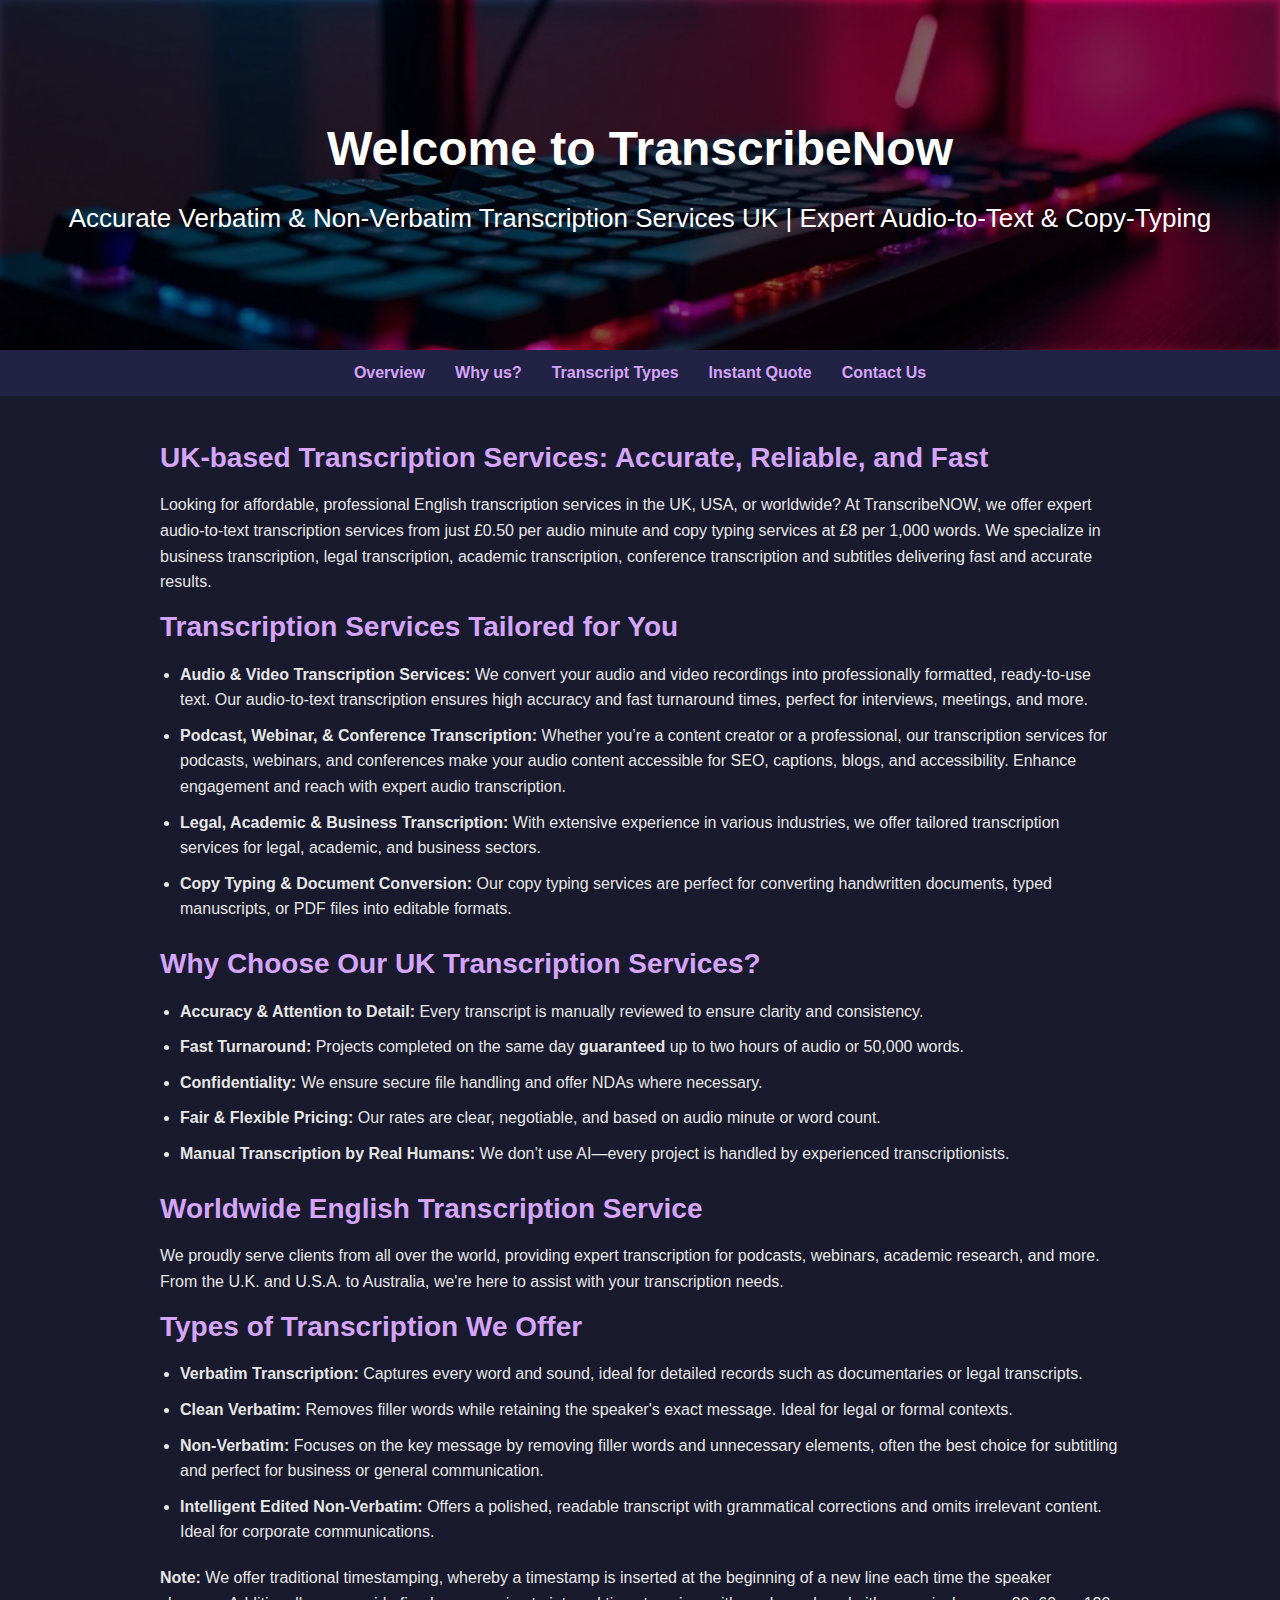
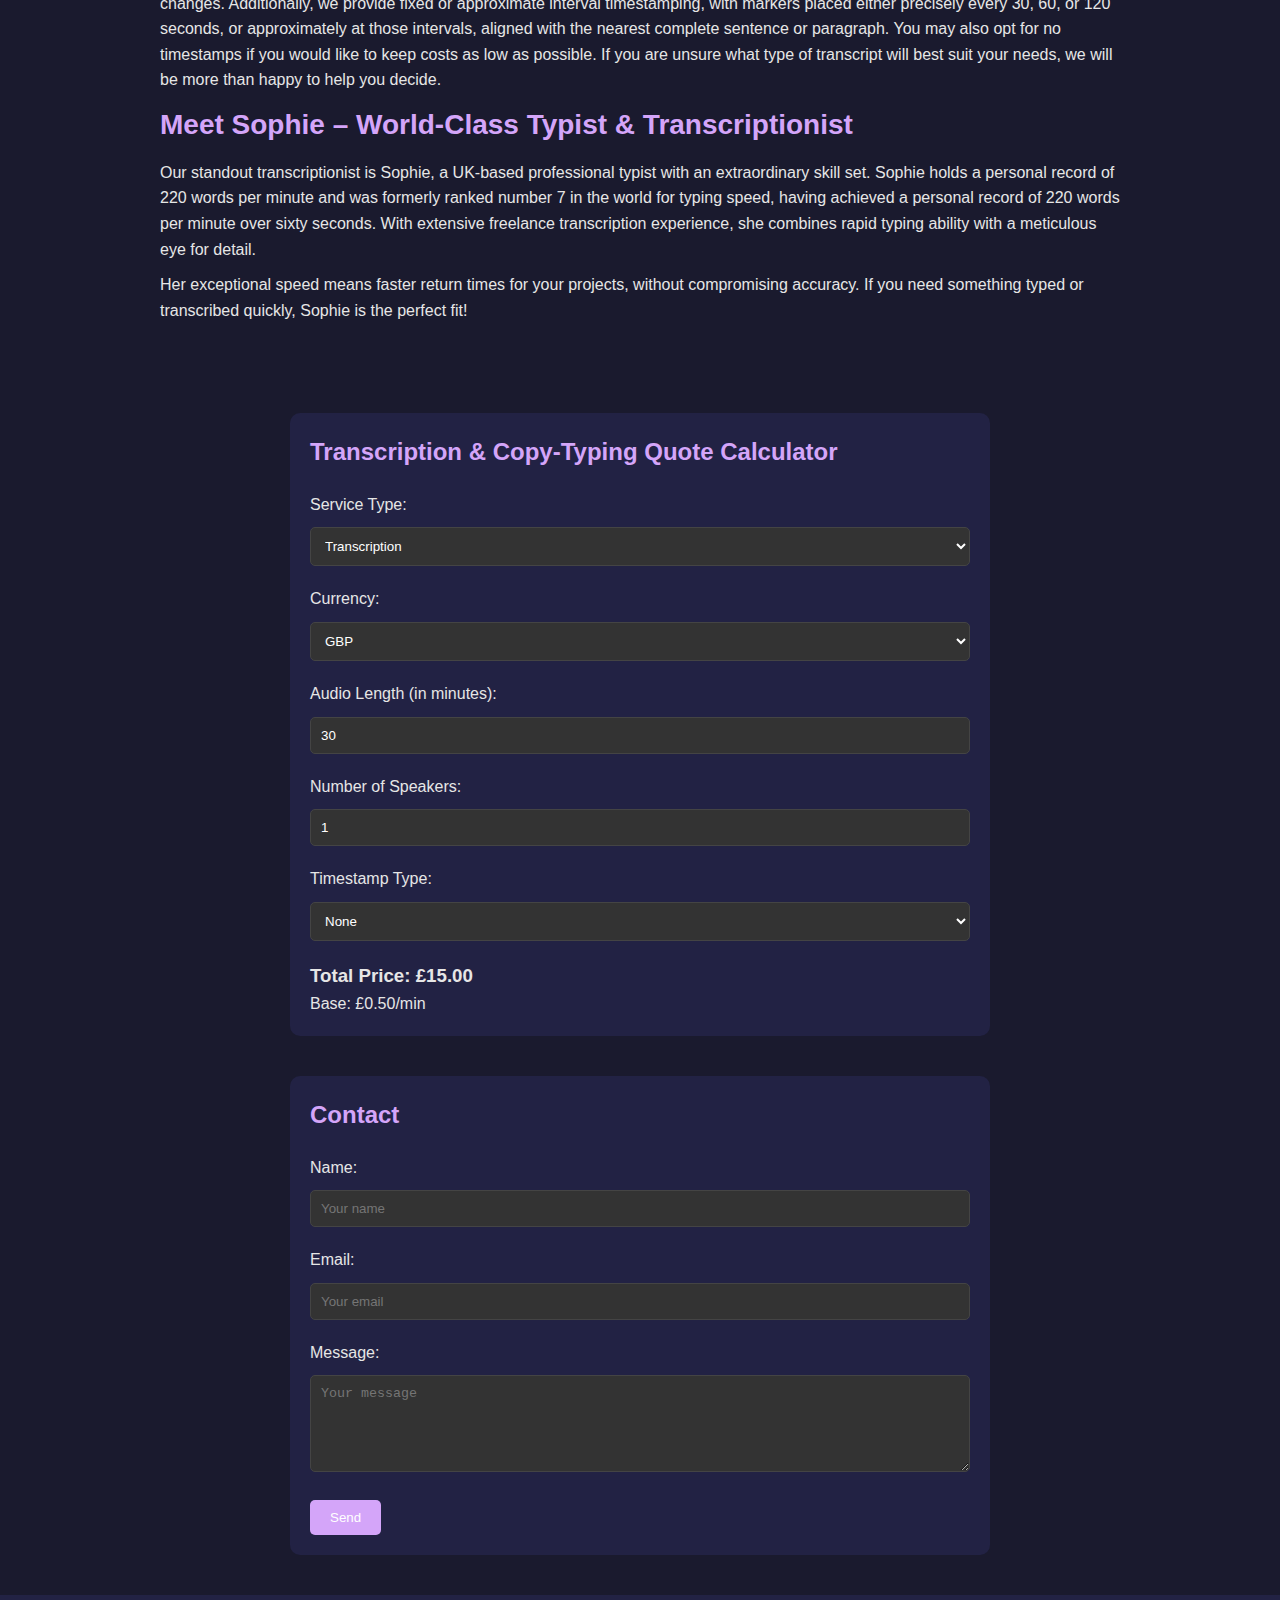
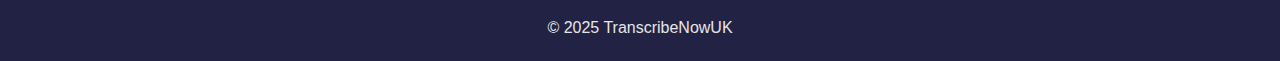
<file: index.html>
<!DOCTYPE html>
<html lang="en">
<head>
  <meta charset="UTF-8" />
  <meta name="viewport" content="width=device-width, initial-scale=1.0"/>
  <title>Professional Transcription and Copy-Typing Services</title>
  <link rel="stylesheet" href="styles.css" />
  <link rel="canonical" href="https://transcribenow.co.uk/">
</head>
<body>

  <header id="top">
    <div class="title-container">
      <h1>Welcome to TranscribeNow</h1>
      <p>Accurate Verbatim & Non‑Verbatim Transcription Services UK | Expert Audio‑to‑Text & Copy‑Typing</p>
    </div>
  </header>

  <nav class="main-nav">
    <ul>
      <li><a href="#top">Overview</a></li>
      <li><a href="#why-us">Why us?</a></li>
      <li><a href="#transcript-types">Transcript Types</a></li>
      <li><a href="#quote">Instant Quote</a></li>
      <li><a href="#contact">Contact Us</a></li>
    </ul>
  </nav>
  
  <div class="container">
    <section>
      <h2>UK-based Transcription Services: Accurate, Reliable, and Fast</h2>
      <p>Looking for affordable, professional English transcription services in the UK, USA, or worldwide? At TranscribeNOW, we offer expert audio-to-text transcription services from just £0.50 per audio minute and copy typing services at £8 per 1,000 words. We specialize in business transcription, legal transcription, academic transcription, conference transcription and subtitles delivering fast and accurate results.</p>
    </section>

    <section>
      <h2>Transcription Services Tailored for You</h2>
      <ul>
        <li><strong>Audio & Video Transcription Services:</strong> We convert your audio and video recordings into professionally formatted, ready-to-use text. Our audio-to-text transcription ensures high accuracy and fast turnaround times, perfect for interviews, meetings, and more.</li>
        <li><strong>Podcast, Webinar, & Conference Transcription:</strong> Whether you’re a content creator or a professional, our transcription services for podcasts, webinars, and conferences make your audio content accessible for SEO, captions, blogs, and accessibility. Enhance engagement and reach with expert audio transcription.</li>
        <li><strong>Legal, Academic & Business Transcription:</strong> With extensive experience in various industries, we offer tailored transcription services for legal, academic, and business sectors.</li>
        <li><strong>Copy Typing & Document Conversion:</strong> Our copy typing services are perfect for converting handwritten documents, typed manuscripts, or PDF files into editable formats.</li>
      </ul>
    </section>

    <section id="why-us"></section>
      <h2>Why Choose Our UK Transcription Services?</h2>
      <ul>
        <li><strong>Accuracy & Attention to Detail:</strong> Every transcript is manually reviewed to ensure clarity and consistency.</li>
        <li><strong>Fast Turnaround:</strong> Projects completed on the same day <strong>guaranteed</strong> up to two hours of audio or 50,000 words.</li>
        <li><strong>Confidentiality:</strong> We ensure secure file handling and offer NDAs where necessary.</li>
        <li><strong>Fair & Flexible Pricing:</strong> Our rates are clear, negotiable, and based on audio minute or word count.</li>
        <li><strong>Manual Transcription by Real Humans:</strong> We don’t use AI—every project is handled by experienced transcriptionists.</li>
      </ul>
    </section>

    <section>
      <h2>Worldwide English Transcription Service</h2>
      <p>We proudly serve clients from all over the world, providing expert transcription for podcasts, webinars, academic research, and more. From the U.K. and U.S.A. to Australia, we're here to assist with your transcription needs.</p>
    </section>

    <section id="transcript-types">
      <h2>Types of Transcription We Offer</h2>
      <ul>
        <li><strong>Verbatim Transcription:</strong> Captures every word and sound, ideal for detailed records such as documentaries or legal transcripts.</li>
        <li><strong>Clean Verbatim:</strong> Removes filler words while retaining the speaker's exact message. Ideal for legal or formal contexts.</li>
        <li><strong>Non-Verbatim:</strong> Focuses on the key message by removing filler words and unnecessary elements, often the best choice for subtitling and perfect for business or general communication.</li>
        <li><strong>Intelligent Edited Non-Verbatim:</strong> Offers a polished, readable transcript with grammatical corrections and omits irrelevant content. Ideal for corporate communications.</li>
      </ul>
      <p><strong>Note:</strong> We offer traditional timestamping, whereby a timestamp is inserted at the beginning of a new line each time the speaker changes. Additionally, we provide fixed or approximate interval timestamping, with markers placed either precisely every 30, 60, or 120 seconds, or approximately at those intervals, aligned with the nearest complete sentence or paragraph. You may also opt for no timestamps if you would like to keep costs as low as possible. If you are unsure what type of transcript will best suit your needs, we will be more than happy to help you decide.</p>
    </section>

    <section>
      <h2>Meet Sophie – World-Class Typist & Transcriptionist</h2>
      <p>Our standout transcriptionist is Sophie, a UK-based professional typist with an extraordinary skill set. Sophie holds a personal record of 220 words per minute and was formerly ranked number 7 in the world for typing speed, having achieved a personal record of 220 words per minute over sixty seconds. With extensive freelance transcription experience, she combines rapid typing ability with a meticulous eye for detail.</p>
      <p>Her exceptional speed means faster return times for your projects, without compromising accuracy. If you need something typed or transcribed quickly, Sophie is the perfect fit!</p>
    </section>
  </div>

  <div class="price-calculator" id="quote">
    <h2>Transcription & Copy-Typing Quote Calculator</h2>

    <label for="serviceType">Service Type:</label>
    <select id="serviceType" onchange="updateCalculator()">
      <option value="transcription">Transcription</option>
      <option value="copyTyping">Copy Typing</option>
    </select>

    <label for="currency">Currency:</label>
    <select id="currency" onchange="calculatePrice()">
      <option value="GBP">GBP</option>
      <option value="USD">USD</option>
      <option value="EUR">EUR</option>
      <option value="CAD">CAD</option>
      <option value="AUD">AUD</option>
    </select>

    <!-- Transcription fields -->
    <div id="transcriptionFields">
      <label for="audioLength">Audio Length (in minutes):</label>
      <input type="number" id="audioLength" value="30" oninput="calculatePrice()">

      <label for="numSpeakers">Number of Speakers:</label>
      <input type="number" id="numSpeakers" value="1" min="1" oninput="calculatePrice()">

      <label for="timestampType">Timestamp Type:</label>
      <select id="timestampType" onchange="calculatePrice()">
        <option value="none">None</option>
        <option value="traditional">Traditional (£0.20/min)</option>
        <option value="interval60">Interval: 60sec (£0.20/min)</option>
        <option value="approx60">Approx: 60sec (£0.20/min)</option>
        <option value="interval30">Interval: 30sec (£0.30/min)</option>
        <option value="approx30">Approx: 30sec (£0.30/min)</option>
        <option value="subtitles">Subtitles (£0.45/min)</option>
      </select>
    </div>

    <!-- Copy typing fields -->
    <div id="copyTypingFields" style="display:none;">
      <label for="wordCount">Word Count:</label>
      <input type="number" id="wordCount" value="1000" oninput="calculatePrice()">

      <label for="legibility">Text Legibility:</label>
      <select id="legibility" onchange="calculatePrice()">
        <option value="easy">Easy (Standard)</option>
        <option value="medium">Medium (£10/1000 words)</option>
        <option value="hard">Hard (£15/1000 words)</option>
      </select>
    </div>

    <h3>Total Price: <span id="totalPrice">£0.00</span></h3>
    <div id="priceBreakdown" class="breakdown-box"></div>
  </div>

  <div class="contact-form" id="contact">
    <h2>Contact</h2>
    <form action="https://formspree.io/f/xwpldeab" method="POST">
      <label for="name">Name:</label>
      <input type="text" id="name" name="name" placeholder="Your name" required />

      <label for="email">Email:</label>
      <input type="email" id="email" name="email" placeholder="Your email" required />

      <label for="message">Message:</label>
      <textarea id="message" name="message" rows="5" placeholder="Your message" required></textarea>

      <button type="submit">Send</button>
    </form>
  </div>

  <footer>
    © 2025 TranscribeNowUK
  </footer>

  <script>
    const currencyRates = {
      GBP: 1,     
      USD: 1.25,  
      EUR: 1.15,  
      CAD: 1.35,  
      AUD: 1.75,  
    };

    const timestampPrices = {
      GBP: {
        traditional: 0.20,
        interval60: 0.20,
        approx60: 0.20,
        interval30: 0.30,
        approx30: 0.30,
        subtitles: 0.45,
      },
      USD: {
        traditional: 0.25,
        interval60: 0.25,
        approx60: 0.25,
        interval30: 0.35,
        approx30: 0.35,
        subtitles: 0.55,
      },
      EUR: {
        traditional: 0.23,
        interval60: 0.23,
        approx60: 0.23,
        interval30: 0.33,
        approx30: 0.33,
        subtitles: 0.50,
      },
      CAD: {
        traditional: 0.27,
        interval60: 0.27,
        approx60: 0.27,
        interval30: 0.38,
        approx30: 0.38,
        subtitles: 0.58,
      },
      AUD: {
        traditional: 0.35,
        interval60: 0.35,
        approx60: 0.35,
        interval30: 0.50,
        approx30: 0.50,
        subtitles: 0.70,
      }
    };

    function updateCalculator() {
      const service = document.getElementById('serviceType').value;
      document.getElementById('transcriptionFields').style.display = service === 'transcription' ? 'block' : 'none';
      document.getElementById('copyTypingFields').style.display = service === 'copyTyping' ? 'block' : 'none';
      calculatePrice();
    }

    function calculatePrice() {
      const service = document.getElementById('serviceType').value;
      const selectedCurrency = document.getElementById('currency').value;
      let total = 0;
      let breakdown = [];

      if (service === 'transcription') {
        const minutes = parseFloat(document.getElementById('audioLength').value) || 0;
        const speakers = parseInt(document.getElementById('numSpeakers').value) || 1;
        const tsType = document.getElementById('timestampType').value;

        const base = 0.50;
        let speakerCostPerMin = 0;
        for (let i = 2; i <= speakers; i++) {
          if (i <= 3) speakerCostPerMin += 0.15;
          else if (i <= 6) speakerCostPerMin += 0.40;
          else speakerCostPerMin += 1.00;
        }

        const tsRate = timestampPrices['GBP'][tsType] || 0;

        total = minutes * (base + speakerCostPerMin + tsRate);

        breakdown.push(`Base: £${(base).toFixed(2)}/min`);
        if (speakerCostPerMin) breakdown.push(`Speakers extra: £${(speakerCostPerMin).toFixed(2)}/min`);
        if (tsRate) breakdown.push(`Timestamps: £${(tsRate).toFixed(2)}/min`);

      } else {
        const words = parseInt(document.getElementById('wordCount').value) || 0;
        const leg = document.getElementById('legibility').value;
        let ratePerThousand = 8;
        if (leg === 'medium') ratePerThousand = 10;
        if (leg === 'hard') ratePerThousand = 15;

        total = (words / 1000) * ratePerThousand;
        breakdown.push(`Base rate: £${ratePerThousand}/1000 words`);
      }

      // Convert to selected currency for the total
      total = total * currencyRates[selectedCurrency];

      // Convert breakdown to selected currency
      const breakdownInCurrency = breakdown.map(item => {
        const value = parseFloat(item.split('£')[1].split('/')[0]);
        const convertedValue = (value * currencyRates[selectedCurrency]).toFixed(2);
        return item.replace(`£${value.toFixed(2)}`, `${selectedCurrency === 'GBP' ? '£' : selectedCurrency === 'USD' ? '$' : selectedCurrency === 'EUR' ? '€' : selectedCurrency === 'CAD' ? 'C$' : 'A$'}${convertedValue}`);
      });

      // Update the total price in selected currency
      document.getElementById('totalPrice').textContent = `${selectedCurrency === 'GBP' ? '£' : selectedCurrency === 'USD' ? '$' : selectedCurrency === 'EUR' ? '€' : selectedCurrency === 'CAD' ? 'C$' : 'A$'}${total.toFixed(2)}`;

      // Display the breakdown for selected currency
      document.getElementById('priceBreakdown').textContent = breakdownInCurrency.join(' | ');
    }

    // Initialize
    updateCalculator();
  </script>
</body>
</html>
</file>
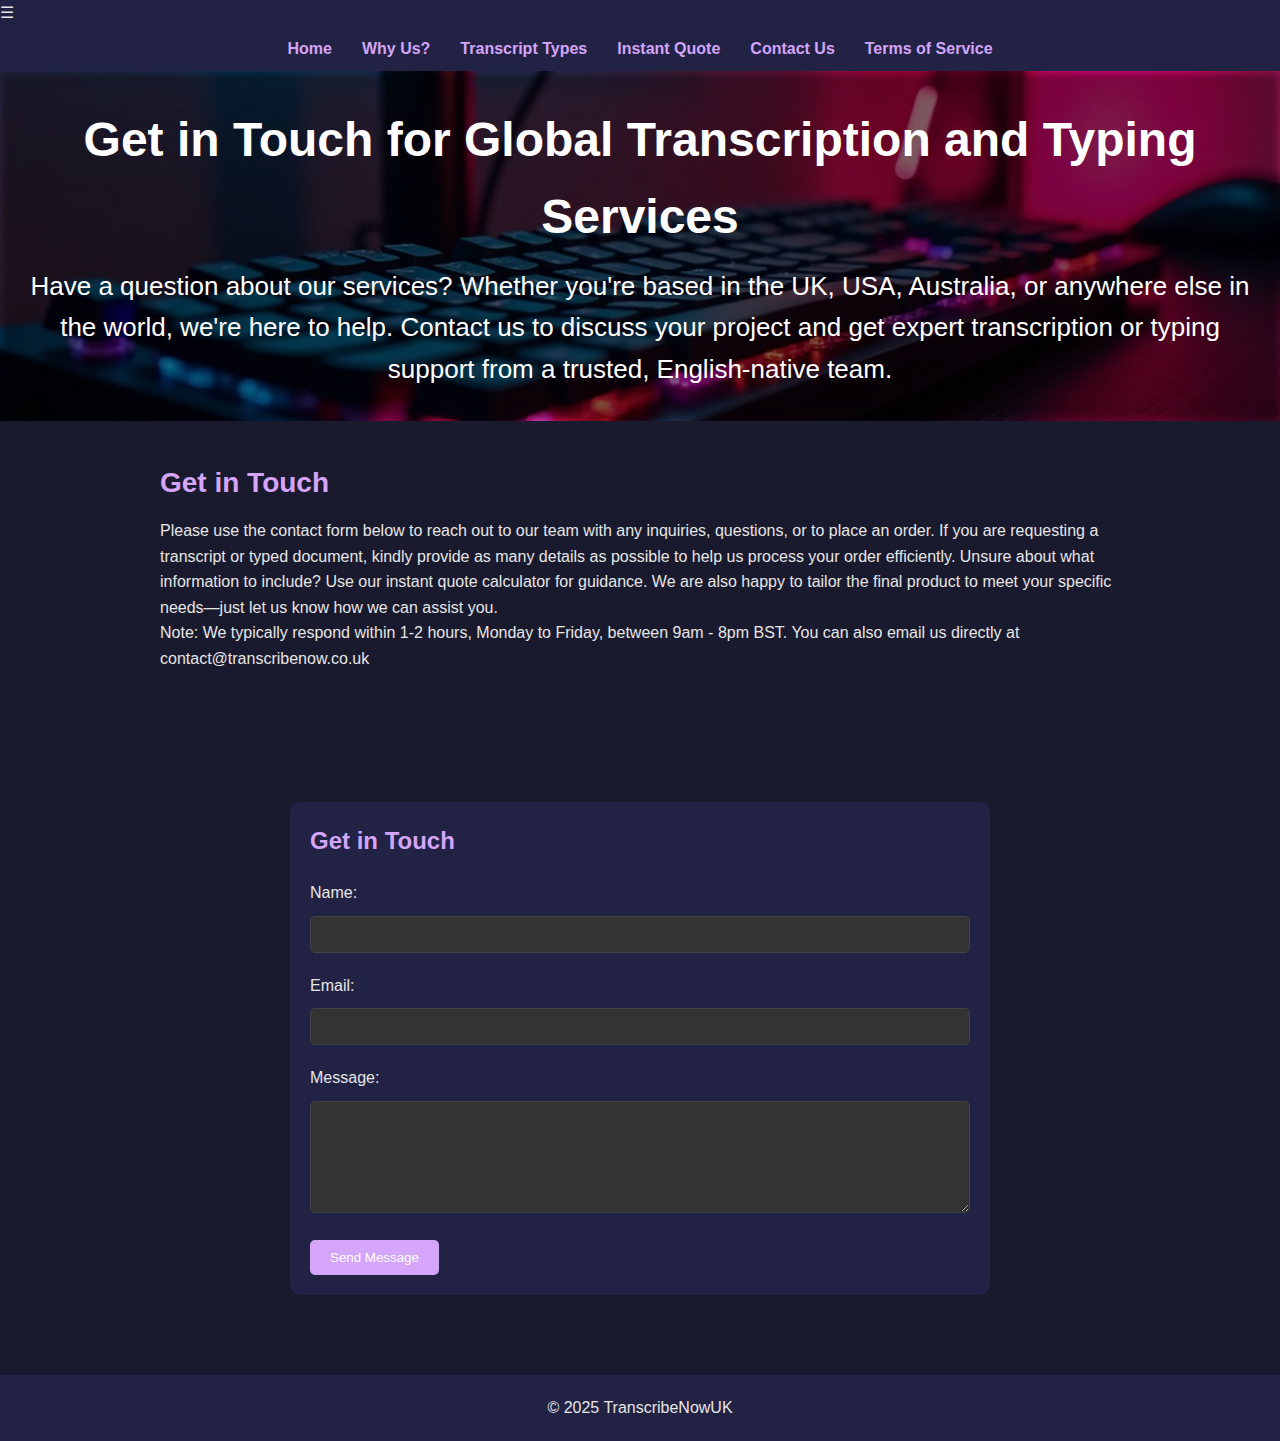
<file: contact/index.html>
<!--Contact Form Page-->
<!DOCTYPE html>
<html lang="en">
<head>
  <meta charset="UTF-8" />
  <meta name="viewport" content="width=device-width, initial-scale=1.0"/>
  <title>Contact | TranscribeNow</title>
  <link rel="canonical" href="https://transcribenow.co.uk/quote">
  <link rel="icon" href="/favicon.png" type="image/png">
  <link rel="stylesheet" href="../styles.css">
</head>
<body>

  <!--Navigation Bar-->
  <nav class="main-nav">
    <div class="menu-toggle" onclick="toggleMenu()">☰</div>
    <ul id="nav-links">
      <li><a href="/">Home</a></li>
      <li><a href="/why-us/">Why Us?</a></li>
      <li><a href="/transcript-types/">Transcript Types</a></li>
      <li><a href="/quote/">Instant Quote</a></li>
      <li><a href="/contact/">Contact Us</a></li>
      <li><a href="/terms-of-service/">Terms of Service</a></li>
    </ul>
  </nav>

  <header>
    <div class="title-container">
      <h1 class="visually-hidden">Get in Touch for Global Transcription and Typing Services</h2>
      <p class="visually-hidden">Have a question about our services? Whether you're based in the UK, USA, Australia, or anywhere else in the world, we're here to help. Contact us to discuss your project and get expert transcription or typing support from a trusted, English-native team.</p>
    </div>
  </header>

  <div class="container">
    <!-- UK-based Transcription Services section -->
    <section class="fancy-box">
      <h2>Get in Touch</h2>
      <p>Please use the contact form below to reach out to our team with any inquiries, questions, or to place an order. If you are requesting a transcript or typed document, kindly provide as many details as possible to help us process your order efficiently. Unsure about what information to include? Use our instant quote calculator for guidance. We are also happy to tailor the final product to meet your specific needs—just let us know how we can assist you.<br>

        Note: We typically respond within 1-2 hours, Monday to Friday, between 9am - 8pm BST. You can also email us directly at contact@transcribenow.co.uk</p>
    </section>
    </div>

  <div class="container">
    <section class="contact-form">
      <h2>Get in Touch</h2>
      <form action="https://formspree.io/f/xwpldeab" method="POST">
        <label for="name">Name:</label>
        <input type="text" name="name" id="name" required />

        <label for="email">Email:</label>
        <input type="email" name="_replyto" id="email" required />

        <label for="message">Message:</label>
        <textarea name="message" id="message" rows="6" required></textarea>

        <button class="send-msg-button" type="submit">Send Message</button>
      </form>
    </section>
  </div>

  <footer>
    <p>&copy; 2025 TranscribeNowUK</p>
  </footer>
  <script>
    function toggleMenu() {
      document.getElementById('nav-links').classList.toggle('active');
    }
  </script>
</body>
</html>
</file>
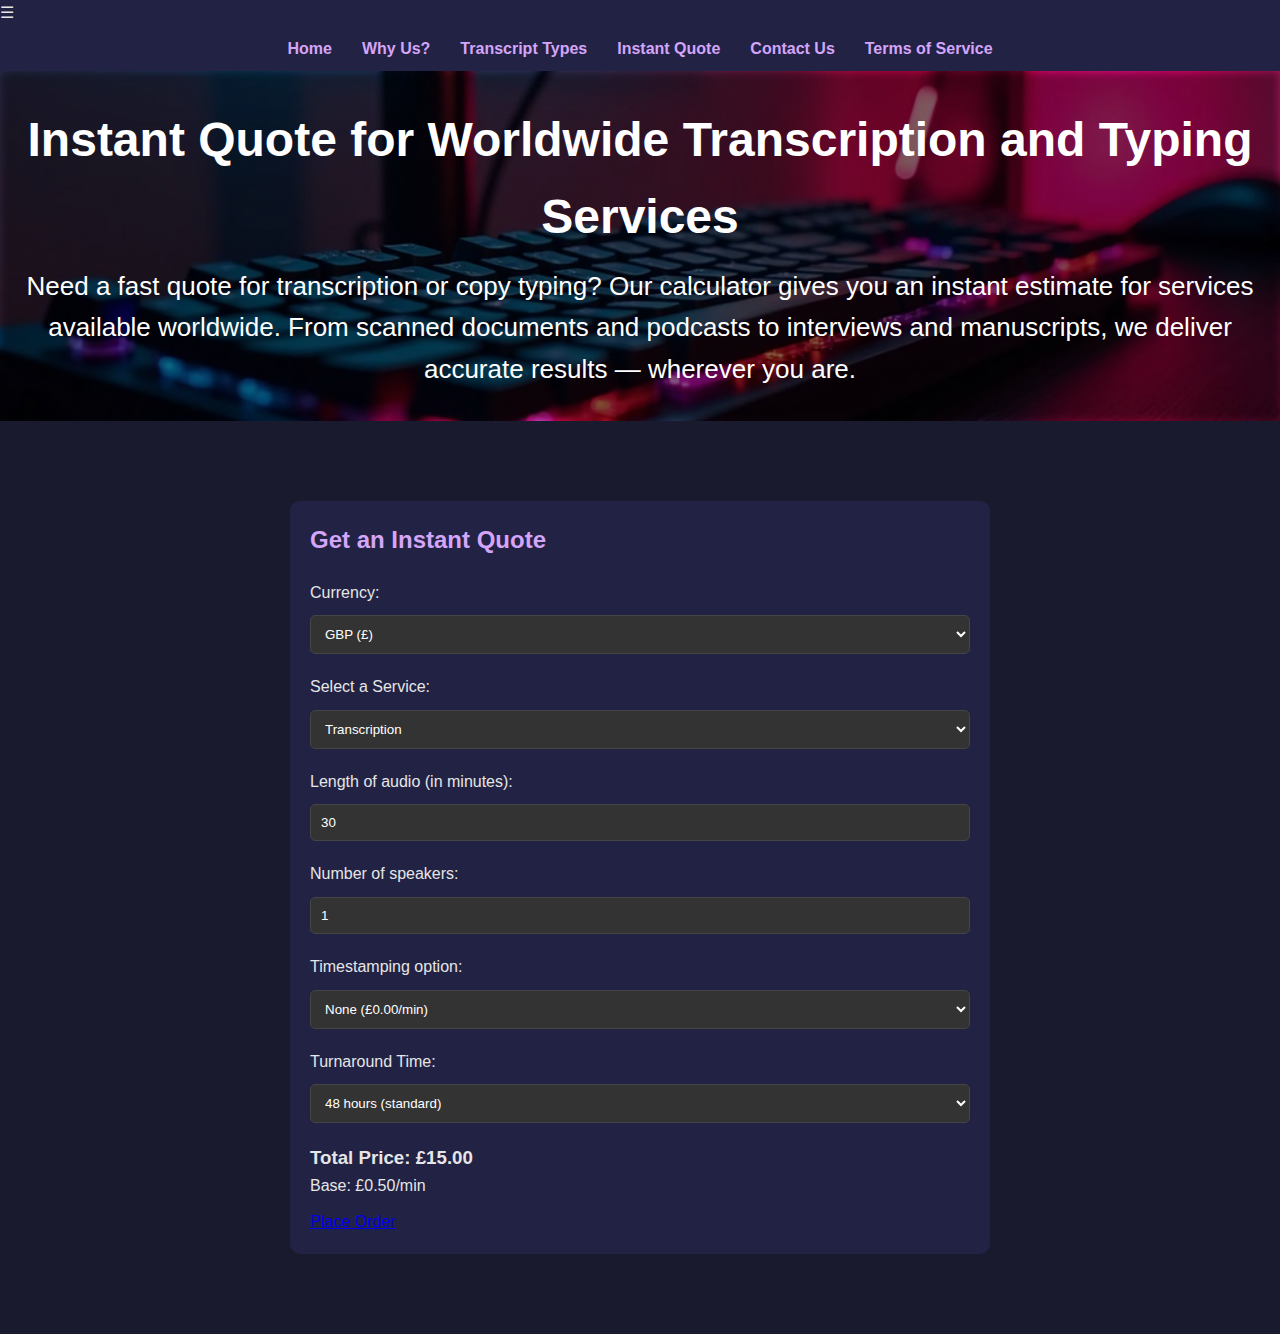
<file: quote/index.html>
<!--Quote Calc-->
<!DOCTYPE html>
<html lang="en">
<head>
  <meta charset="UTF-8" />
  <meta name="viewport" content="width=device-width, initial-scale=1.0"/>
  <title>Quote Calculator | TranscribeNow</title>
  <link rel="canonical" href="https://transcribenow.co.uk/quote">
  <link rel="icon" href="/favicon.png" type="image/png">
  <link rel="stylesheet" href="../styles.css">
</head>
<body>

  <!--Navigation Bar-->
  <nav class="main-nav">
    <div class="menu-toggle" onclick="toggleMenu()">☰</div>
    <ul id="nav-links">
      <li><a href="/">Home</a></li>
      <li><a href="/why-us/">Why Us?</a></li>
      <li><a href="/transcript-types/">Transcript Types</a></li>
      <li><a href="/quote/">Instant Quote</a></li>
      <li><a href="/contact/">Contact Us</a></li>
      <li><a href="/terms-of-service/">Terms of Service</a></li>
    </ul>
  </nav>

  <header>
    <div class="title-container">
      <h1 class="visually-hidden">Instant Quote for Worldwide Transcription and Typing Services</h1>
      <p class="visually-hidden">Need a fast quote for transcription or copy typing? Our calculator gives you an instant estimate for services available worldwide. From scanned documents and podcasts to interviews and manuscripts, we deliver accurate results — wherever you are.</p>
    </div>
  </header>

<!--The quote calculator-->
<div class="container">
  <section class="price-calculator">
    <h2>Get an Instant Quote</h2>

    <label for="currency">Currency:</label>
    <select id="currency">
      <option value="GBP">GBP (£)</option>
      <option value="USD">USD ($)</option>
      <option value="EUR">EUR (€)</option>
      <option value="CAD">CAD (C$)</option>
      <option value="AUD">AUD (A$)</option>
    </select>

    <label for="serviceType">Select a Service:</label>
    <select id="serviceType" onchange="updateCalculator()">
      <option value="transcription">Transcription</option>
      <option value="copyTyping">Copy Typing</option>
    </select>

    <div id="transcriptionFields">
      <label for="audioLength">Length of audio (in minutes):</label>
      <input type="number" id="audioLength" min="0" />
      <span id="minuteError" class="error-message"></span>

      <label for="numSpeakers">Number of speakers:</label>
      <input type="number" id="numSpeakers" min="1" value="1" />

      <label for="timestampType">Timestamping option:</label>
      <select id="timestampType" onchange="calculatePrice()">
        <option value="none">None</option>
        <option value="traditional">Traditional timestamps</option>
        <option value="interval60">Interval: 60 seconds</option>
        <option value="approx60">Approximate: 60 seconds</option>
        <option value="interval30">Interval: 30 seconds</option>
        <option value="approx30">Approximate: 30 seconds</option>
        <option value="subtitles">Subtitle/Timecode</option>
      </select>
    </div>

    <div id="copyTypingFields" style="display: none;">
      <label for="wordCount">Word count:</label>
      <input type="number" id="wordCount" min="0" />

      <label for="legibility">Legibility:</label>
      <select id="legibility" onchange="calculatePrice()">
        <option value="easy">Easy to read</option>
        <option value="medium">Moderate</option>
        <option value="hard">Difficult to read</option>
      </select>

      <label for="formattingRequired">Formatting Required? 
        <span title="Minimal formatting (e.g. headings, bold text, occasional images, bullet points etc) is included. Moderate formatting (e.g. contistent tables and/or images) adds £0.50 per 1,000 words. Extensive formatting (e.g. lots of tables, complex layouts) adds £1.50 per 1,000 words.">ℹ️</span>
      </label>
      <select id="formattingRequired" onchange="calculatePrice()">
        <option value="minimal">Minimal formatting</option>
        <option value="moderate">Moderate formatting</option>
        <option value="extensive">Extensive formatting</option>
      </select>
    </div>

    <label for="turnaroundTime">Turnaround Time:</label>
    <select id="turnaroundTime" onchange="calculatePrice()">
      <option value="48">48 hours (standard)</option>
      <option value="24">24 hours (rush)</option>
    </select>

    <h3>Total Price: <span id="totalPrice">£0.00</span></h3>
    <p id="priceBreakdown"></p>

    <!-- Button inside the calculator box -->
    <div class="place-order-button-container">
      <a href="/contact/index.html" class="place-order-button">Place Order</a>
    </div>

  </section>
</div>

<!-- Price Quote Calculation Script -->
<script>
  const currencyRates = {
    GBP: 1,
    USD: 1.25,
    EUR: 1.15,
    CAD: 1.35,
    AUD: 1.75,
  };

  const timestampPrices = {
    GBP: { none: 0, traditional: 0.15, interval60: 0.15, approx60: 0.15, interval30: 0.20, approx30: 0.20, subtitles: 0.25 },
    USD: { none: 0, traditional: 0.19, interval60: 0.19, approx60: 0.19, interval30: 0.25, approx30: 0.25, subtitles: 0.31 },
    EUR: { none: 0, traditional: 0.17, interval60: 0.17, approx60: 0.17, interval30: 0.23, approx30: 0.23, subtitles: 0.29 },
    CAD: { none: 0, traditional: 0.20, interval60: 0.20, approx60: 0.20, interval30: 0.27, approx30: 0.27, subtitles: 0.34 },
    AUD: { none: 0, traditional: 0.26, interval60: 0.26, approx60: 0.26, interval30: 0.35, approx30: 0.35, subtitles: 0.44 }
  };

  function getCurrencySymbol(currency) {
    switch (currency) {
      case 'GBP': return '£';
      case 'USD': return '$';
      case 'EUR': return '€';
      case 'CAD': return 'C$';
      case 'AUD': return 'A$';
      default: return '';
    }
  }

  function updateCalculator() {
    const service = document.getElementById('serviceType').value;
    document.getElementById('transcriptionFields').style.display = service === 'transcription' ? 'block' : 'none';
    document.getElementById('copyTypingFields').style.display = service === 'copyTyping' ? 'block' : 'none';

    if (service === 'copyTyping') {
      document.getElementById('wordCount').value = 1000;
      document.getElementById('legibility').value = 'easy';
    }

    calculatePrice();
  }

  function updateTimestampPrices() {
    const selectedCurrency = document.getElementById('currency').value;
    const timestampType = document.getElementById('timestampType');

    for (let option of timestampType.options) {
      const optionValue = option.value;
      const basePrice = timestampPrices[selectedCurrency][optionValue];
      const convertedPrice = basePrice * currencyRates[selectedCurrency];
      let originalText = option.textContent.split(' (')[0];
      option.textContent = `${originalText} (${getCurrencySymbol(selectedCurrency)}${convertedPrice.toFixed(2)}/min)`;
    }
  }

  function calculatePrice() {
  const service = document.getElementById('serviceType').value;
  const selectedCurrency = document.getElementById('currency').value;
  const turnaround = document.getElementById('turnaroundTime').value;
  const errorMsg = document.getElementById('minuteError');
  let total = 0;
  let breakdown = [];

  if (service === 'transcription') {
    const minutesInput = document.getElementById('audioLength');
    let minutes = parseFloat(minutesInput.value);
    const speakers = parseInt(document.getElementById('numSpeakers').value) || 1;
    const tsType = document.getElementById('timestampType').value;

    if (!minutesInput.value.trim()) {
      minutes = 30;
      minutesInput.value = 30;
      errorMsg.textContent = "";
    }

    if (isNaN(minutes) || minutes <= 0 || minutes > 7200) {
      errorMsg.textContent = "Please enter a valid number of minutes up to 7200";
      document.getElementById('totalPrice').textContent = '';
      document.getElementById('priceBreakdown').textContent = '';
      return;
    } else {
      errorMsg.textContent = "";
    }

    const base = 0.50;
    let speakerCostPerMin = 0;
    for (let i = 2; i <= speakers; i++) {
      if (i <= 3) speakerCostPerMin += 0.15;
      else if (i <= 6) speakerCostPerMin += 0.40;
      else speakerCostPerMin += 1.00;
    }

    const tsRate = timestampPrices[selectedCurrency][tsType] || 0;
    const rushPerMin = (turnaround === '24') ? 0.20 : 0; // rush charge for transcription if 24-hour turnaround is selected

    // Apply the currency rate to each of these prices
    total = minutes * (base * currencyRates[selectedCurrency] + speakerCostPerMin * currencyRates[selectedCurrency] + tsRate * currencyRates[selectedCurrency] + rushPerMin * currencyRates[selectedCurrency]);

    breakdown.push(`Base: ${getCurrencySymbol(selectedCurrency)}${(base * currencyRates[selectedCurrency]).toFixed(2)}/min`);
    if (speakerCostPerMin) breakdown.push(`Speakers: ${getCurrencySymbol(selectedCurrency)}${(speakerCostPerMin * currencyRates[selectedCurrency]).toFixed(2)}/min`);
    if (tsRate) breakdown.push(`Timestamps: ${getCurrencySymbol(selectedCurrency)}${(tsRate * currencyRates[selectedCurrency]).toFixed(2)}/min`);
    if (rushPerMin) breakdown.push(`Rush: ${getCurrencySymbol(selectedCurrency)}${(rushPerMin * currencyRates[selectedCurrency]).toFixed(2)}/min`);
  } else {
    const words = parseInt(document.getElementById('wordCount').value) || 0;
    const leg = document.getElementById('legibility').value;
    const formatting = document.getElementById('formattingRequired')?.value || 'minimal';

    let ratePerThousand = 8;
    if (leg === 'medium') ratePerThousand = 10;
    if (leg === 'hard') ratePerThousand = 15;

    const rushChargePerThousand = (turnaround === '24') ? 2 : 0;

    let formattingChargePerThousand = 0;
    if (formatting === 'moderate') formattingChargePerThousand = 0.5;
    if (formatting === 'extensive') formattingChargePerThousand = 1.5;

    const totalRatePerThousand = ratePerThousand + rushChargePerThousand + formattingChargePerThousand;
    const convertedRate = totalRatePerThousand * currencyRates[selectedCurrency];
    total = (words / 1000) * convertedRate;

    breakdown.push(`Base rate: ${getCurrencySymbol(selectedCurrency)}${(ratePerThousand * currencyRates[selectedCurrency]).toFixed(2)}/1000 words`);
    if (formattingChargePerThousand) breakdown.push(`Formatting: ${getCurrencySymbol(selectedCurrency)}${(formattingChargePerThousand * currencyRates[selectedCurrency]).toFixed(2)}/1000 words`);
    if (rushChargePerThousand) breakdown.push(`Rush: ${getCurrencySymbol(selectedCurrency)}${(rushChargePerThousand * currencyRates[selectedCurrency]).toFixed(2)}/1000 words`);
  }

  document.getElementById('totalPrice').textContent = `${getCurrencySymbol(selectedCurrency)}${total.toFixed(2)}`;
  document.getElementById('priceBreakdown').textContent = breakdown.join(' | ');
}

  document.getElementById('currency').addEventListener('change', () => {
    updateTimestampPrices();
    calculatePrice();
  });

  document.getElementById('audioLength').addEventListener('input', calculatePrice);
  document.getElementById('numSpeakers').addEventListener('input', calculatePrice);
  document.getElementById('wordCount').addEventListener('input', calculatePrice);
  document.getElementById('legibility').addEventListener('change', calculatePrice);

  updateCalculator();
  updateTimestampPrices();
</script>
<script>
  function toggleMenu() {
    document.getElementById('nav-links').classList.toggle('active');
  }
</script>
</body>
</html>
</file>
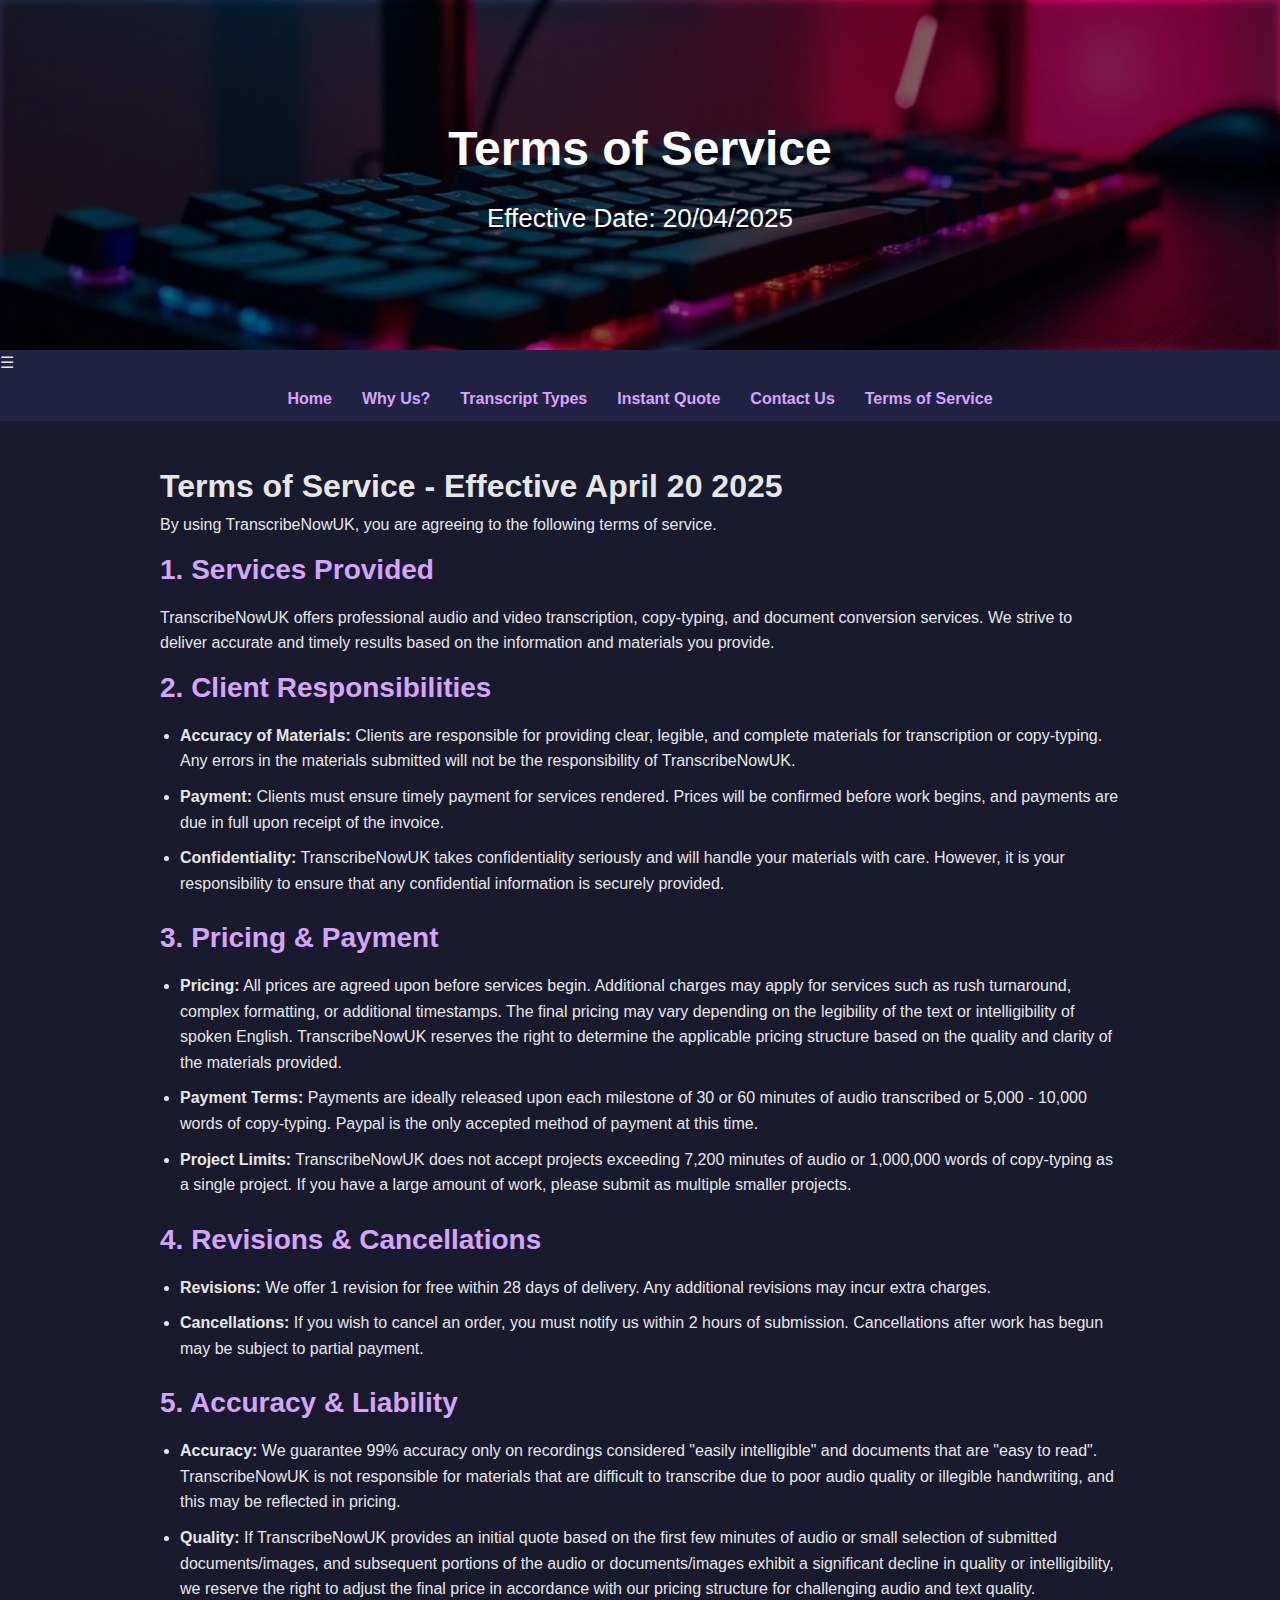
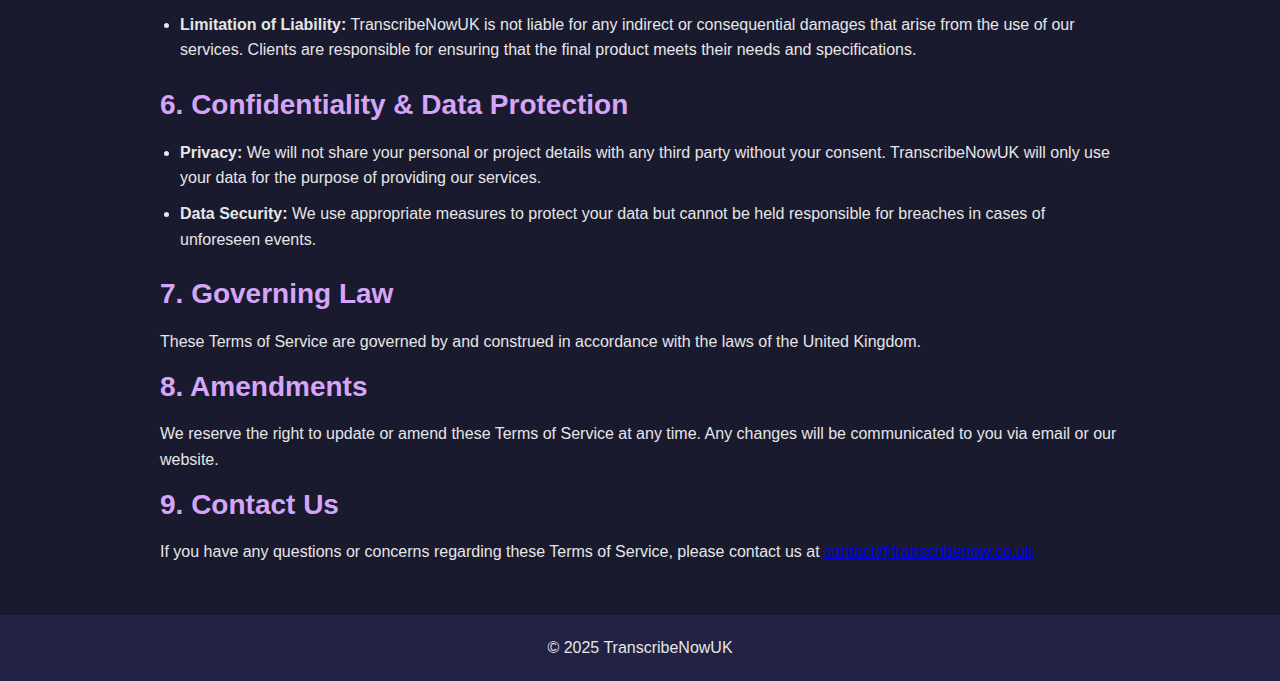
<file: terms-of-service/index.html>
<!DOCTYPE html>
<html lang="en">
<head>
  <meta charset="UTF-8" />
  <meta name="viewport" content="width=device-width, initial-scale=1.0"/>
  <meta name="description" content="Terms of Service for TranscribeNowUK. Read about our pricing, payment terms, revisions, and more.">
  <title>Terms of Service - TranscribeNowUK</title>
  <link rel="stylesheet" href="/styles.css" />
  <link rel="icon" href="images/favicon.png" type="image/png">
</head>
<body>
  <header>
    <div class="title-container">
      <h1 class="visually-hidden">Terms of Service</h1>
      <p class="visually-hidden">Effective Date: 20/04/2025</p>
    </div>
  </header>

  <!--Navigation Bar-->
  <nav class="main-nav">
    <div class="menu-toggle" onclick="toggleMenu()">☰</div>
    <ul id="nav-links">
      <li><a href="/">Home</a></li>
      <li><a href="/why-us/">Why Us?</a></li>
      <li><a href="/transcript-types/">Transcript Types</a></li>
      <li><a href="/quote/">Instant Quote</a></li>
      <li><a href="/contact/">Contact Us</a></li>
      <li><a href="/terms-of-service/">Terms of Service</a></li>
    </ul>
  </nav>

  <div class="container">
    <section>
    <h1>Terms of Service - Effective April 20 2025</h1>
    <p>By using TranscribeNowUK, you are agreeing to the following terms of service.</p>
      <h2>1. Services Provided</h2>
      <p>TranscribeNowUK offers professional audio and video transcription, copy-typing, and document conversion services. We strive to deliver accurate and timely results based on the information and materials you provide.</p>
    </section>

    <section>
      <h2>2. Client Responsibilities</h2>
      <ul>
        <li><strong>Accuracy of Materials:</strong> Clients are responsible for providing clear, legible, and complete materials for transcription or copy-typing. Any errors in the materials submitted will not be the responsibility of TranscribeNowUK.</li>
        <li><strong>Payment:</strong> Clients must ensure timely payment for services rendered. Prices will be confirmed before work begins, and payments are due in full upon receipt of the invoice.</li>
        <li><strong>Confidentiality:</strong> TranscribeNowUK takes confidentiality seriously and will handle your materials with care. However, it is your responsibility to ensure that any confidential information is securely provided.</li>
      </ul>
    </section>

    <section>
      <h2>3. Pricing & Payment</h2>
      <ul>
        <li><strong>Pricing:</strong> All prices are agreed upon before services begin. Additional charges may apply for services such as rush turnaround, complex formatting, or additional timestamps. The final pricing may vary depending on the legibility of the text or intelligibility of spoken English. TranscribeNowUK reserves the right to determine the applicable pricing structure based on the quality and clarity of the materials provided.</li>
        <li><strong>Payment Terms:</strong> Payments are ideally released upon each milestone of 30 or 60 minutes of audio transcribed or 5,000 - 10,000 words of copy-typing. Paypal is the only accepted method of payment at this time.</li>
        <li><strong>Project Limits:</strong> TranscribeNowUK does not accept projects exceeding 7,200 minutes of audio or 1,000,000 words of copy-typing as a single project. If you have a large amount of work, please submit as multiple smaller projects.</li>
      </ul>
    </section>

    <section>
      <h2>4. Revisions & Cancellations</h2>
      <ul>
        <li><strong>Revisions:</strong> We offer 1 revision for free within 28 days of delivery. Any additional revisions may incur extra charges.</li>
        <li><strong>Cancellations:</strong> If you wish to cancel an order, you must notify us within 2 hours of submission. Cancellations after work has begun may be subject to partial payment.</li>
      </ul>
    </section>

    <section>
      <h2>5. Accuracy & Liability</h2>
      <ul>
        <li><strong>Accuracy:</strong> We guarantee 99% accuracy only on recordings considered "easily intelligible" and documents that are "easy to read". TranscribeNowUK is not responsible for materials that are difficult to transcribe due to poor audio quality or illegible handwriting, and this may be reflected in pricing.</li>
        <li><strong>Quality:</strong> If TranscribeNowUK provides an initial quote based on the first few minutes of audio or small selection of submitted documents/images, and subsequent portions of the audio or documents/images exhibit a significant decline in quality or intelligibility, we reserve the right to adjust the final price in accordance with our pricing structure for challenging audio and text quality.</li>
        <li><strong>Limitation of Liability:</strong> TranscribeNowUK is not liable for any indirect or consequential damages that arise from the use of our services. Clients are responsible for ensuring that the final product meets their needs and specifications.</li>
      </ul>
    </section>

    <section>
      <h2>6. Confidentiality & Data Protection</h2>
      <ul>
        <li><strong>Privacy:</strong> We will not share your personal or project details with any third party without your consent. TranscribeNowUK will only use your data for the purpose of providing our services.</li>
        <li><strong>Data Security:</strong> We use appropriate measures to protect your data but cannot be held responsible for breaches in cases of unforeseen events.</li>
      </ul>
    </section>

    <section>
      <h2>7. Governing Law</h2>
      <p>These Terms of Service are governed by and construed in accordance with the laws of the United Kingdom.</p>
    </section>

    <section>
      <h2>8. Amendments</h2>
      <p>We reserve the right to update or amend these Terms of Service at any time. Any changes will be communicated to you via email or our website.</p>
    </section>

    <section>
      <h2>9. Contact Us</h2>
      <p>If you have any questions or concerns regarding these Terms of Service, please contact us at <a href="mailto:contact@transcribenow.co.uk">contact@transcribenow.co.uk</a></p>
    </section>
  </div>

  <footer>
    <p>&copy; 2025 TranscribeNowUK</p>
  </footer>
  <script>
    function toggleMenu() {
      document.getElementById('nav-links').classList.toggle('active');
    }
  </script>
</body>
</html>
</file>
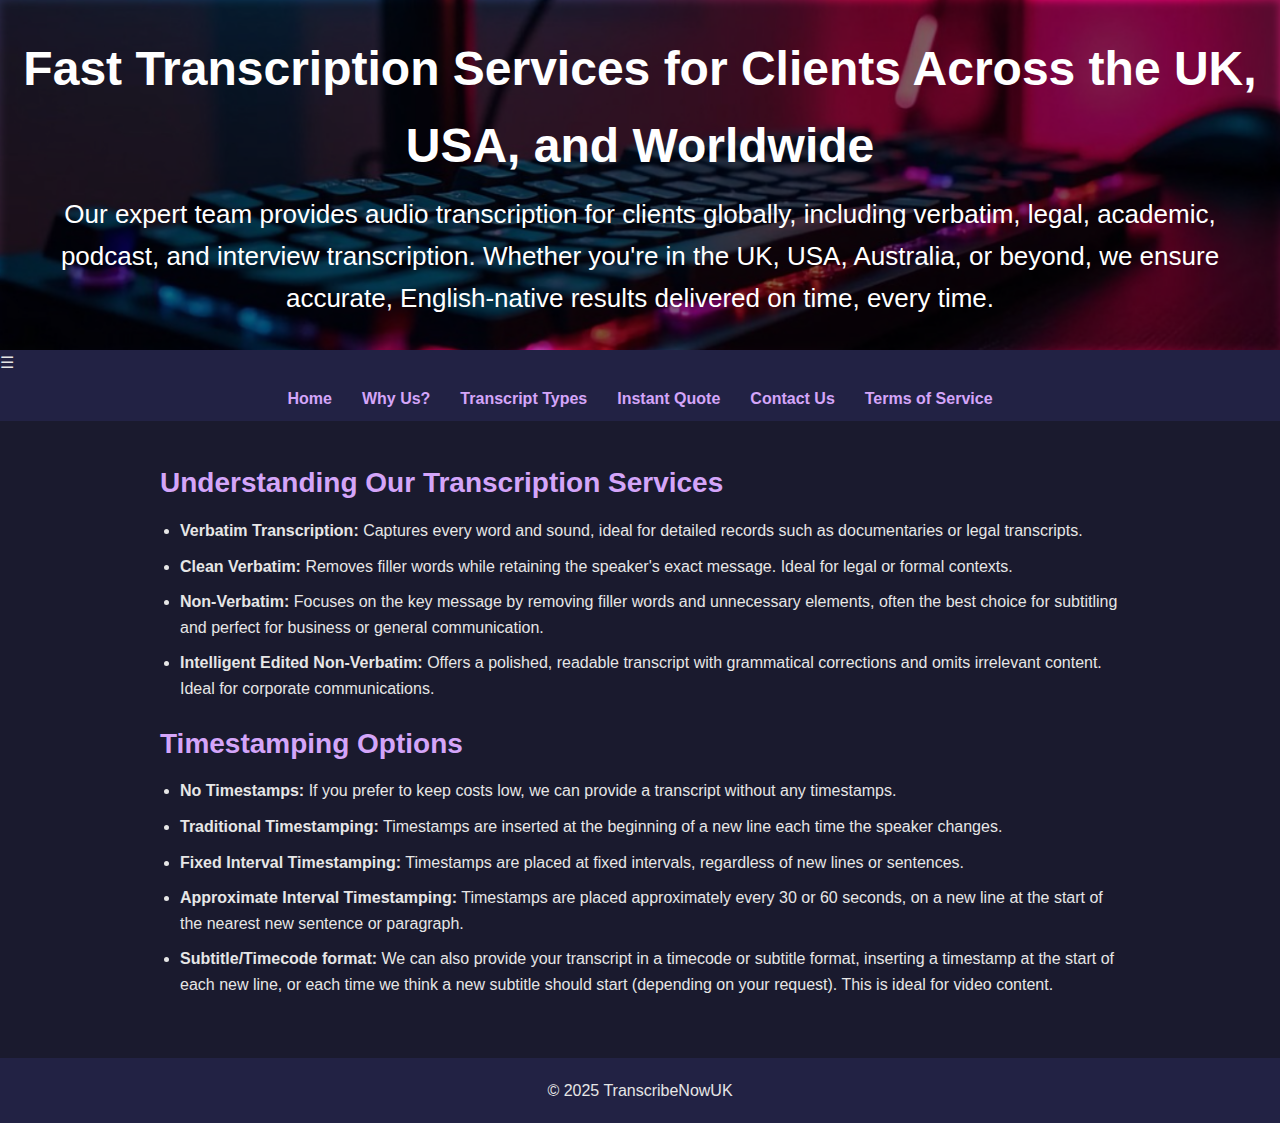
<file: transcript-types/index.html>
<!--Transcript Types Page-->
<!DOCTYPE html>
<html lang="en">

<head>
  <meta charset="UTF-8" />
  <meta name="viewport" content="width=device-width, initial-scale=1.0"/>
  <meta name="description" content="Learn about the different types of transcription offered by TranscribeNow, including verbatim, clean verbatim, non-verbatim, and intelligent edited transcription.">
  <title>Transcript Types | TranscribeNow</title>
  <link rel="canonical" href="https://transcribenow.co.uk/transcript-types">
  <link rel="stylesheet" href="../styles.css">
  <link rel="icon" href="/favicon.png" type="image/png">
</head>

<body>

  <header>
    <div class="title-container">
      <h1 class="visually-hidden">Fast Transcription Services for Clients Across the UK, USA, and Worldwide</h2>      <!--some seo-->
      <p class="visually-hidden">Our expert team provides audio transcription for clients globally, including verbatim, legal, academic, podcast, and interview transcription. Whether you're in the UK, USA, Australia, or beyond, we ensure accurate, English-native results delivered on time, every time.</p>    </div>
  </header>

  <!--Navigation Bar-->
  <nav class="main-nav">
    <div class="menu-toggle" onclick="toggleMenu()">☰</div>
    <ul id="nav-links">
      <li><a href="/">Home</a></li>
      <li><a href="/why-us/">Why Us?</a></li>
      <li><a href="/transcript-types/">Transcript Types</a></li>
      <li><a href="/quote/">Instant Quote</a></li>
      <li><a href="/contact/">Contact Us</a></li>
      <li><a href="/terms-of-service/">Terms of Service</a></li>
    </ul>
  </nav>

  <main class="container">
  <section>
    <h2>Understanding Our Transcription Services</h2>

    <ul>
      <li><strong>Verbatim Transcription:</strong> Captures every word and sound, ideal for detailed records such as documentaries or legal transcripts.</li>
      <li><strong>Clean Verbatim:</strong> Removes filler words while retaining the speaker's exact message. Ideal for legal or formal contexts.</li>
      <li><strong>Non-Verbatim:</strong> Focuses on the key message by removing filler words and unnecessary elements, often the best choice for subtitling and perfect for business or general communication.</li>
      <li><strong>Intelligent Edited Non-Verbatim:</strong> Offers a polished, readable transcript with grammatical corrections and omits irrelevant content. Ideal for corporate communications.</li>
    </ul>

    <h2>Timestamping Options</h2>
    <ul>
      <li><strong>No Timestamps:</strong> If you prefer to keep costs low, we can provide a transcript without any timestamps.</li>
      <li><strong>Traditional Timestamping:</strong> Timestamps are inserted at the beginning of a new line each time the speaker changes.</li>
      <li><strong>Fixed Interval Timestamping:</strong> Timestamps are placed at fixed intervals, regardless of new lines or sentences.</li>
      <li><strong>Approximate Interval Timestamping:</strong> Timestamps are placed approximately every 30 or 60 seconds, on a new line at the start of the nearest new sentence or paragraph.</li>
      <li><strong>Subtitle/Timecode format:</strong> We can also provide your transcript in a timecode or subtitle format, inserting a timestamp at the start of each new line, or each time we think a new subtitle should start (depending on your request). This is ideal for video content.</li>
    </ul>
  </section>

  <!-- JSON-LD FAQ Schema -->
  <script type="application/ld+json">
  {
    "@context": "https://schema.org",
    "@type": "FAQPage",
    "mainEntity": [
      {
        "@type": "Question",
        "name": "What is Verbatim Transcription?",
        "acceptedAnswer": {
          "@type": "Answer",
          "text": "Verbatim Transcription captures every word and sound, ideal for detailed records such as documentaries or legal transcripts."
        }
      },
      {
        "@type": "Question",
        "name": "What is Clean Verbatim Transcription?",
        "acceptedAnswer": {
          "@type": "Answer",
          "text": "Clean Verbatim removes filler words while retaining the speaker's exact message. Ideal for legal or formal contexts."
        }
      },
      {
        "@type": "Question",
        "name": "What is Non-Verbatim Transcription?",
        "acceptedAnswer": {
          "@type": "Answer",
          "text": "Non-Verbatim focuses on the key message by removing filler words and unnecessary elements, often the best choice for subtitling and perfect for business or general communication."
        }
      },
      {
        "@type": "Question",
        "name": "What is Intelligent Edited Non-Verbatim Transcription?",
        "acceptedAnswer": {
          "@type": "Answer",
          "text": "Intelligent Edited Non-Verbatim offers a polished, readable transcript with grammatical corrections and omits irrelevant content. Ideal for corporate communications."
        }
      }
    ]
  }
  </script>
</main>

  <footer>
    © 2025 TranscribeNowUK
  </footer>
  <script>
    function toggleMenu() {
      document.getElementById('nav-links').classList.toggle('active');
    }
  </script>

</body>
</html>
</file>
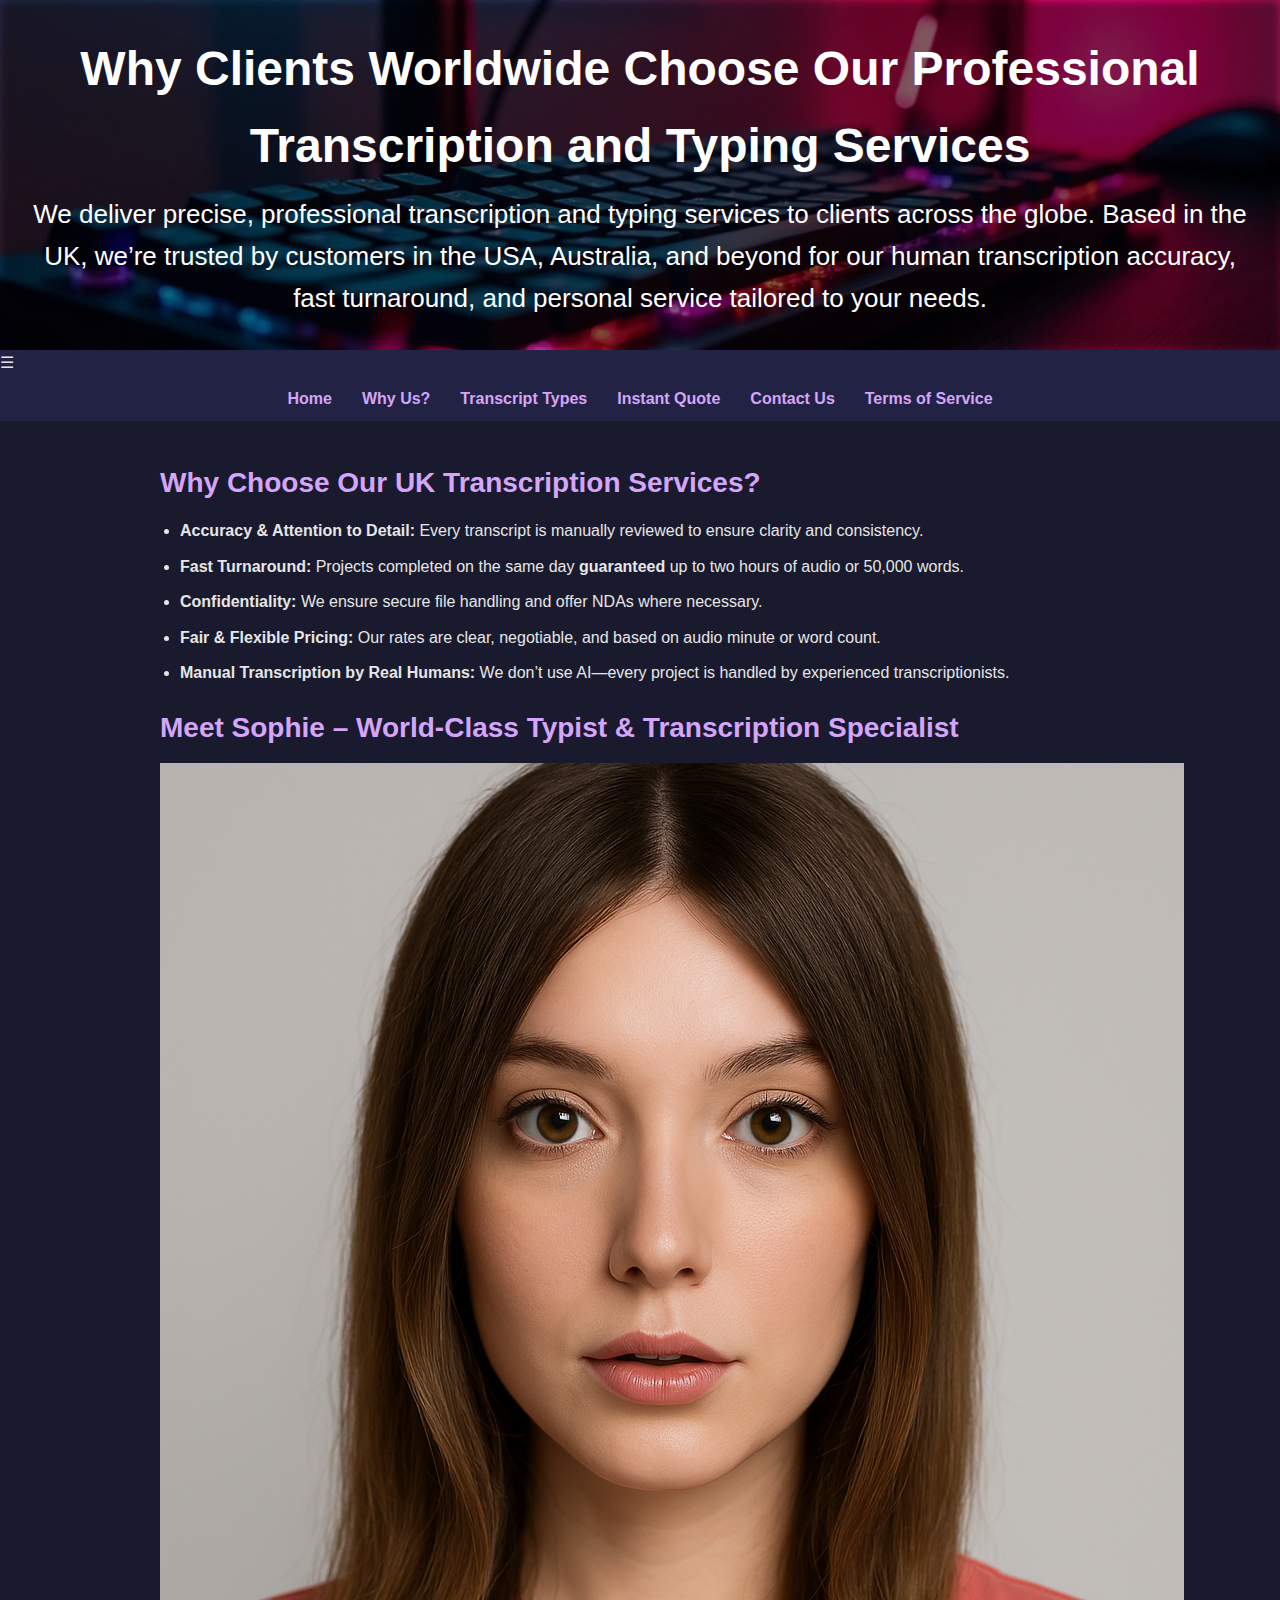
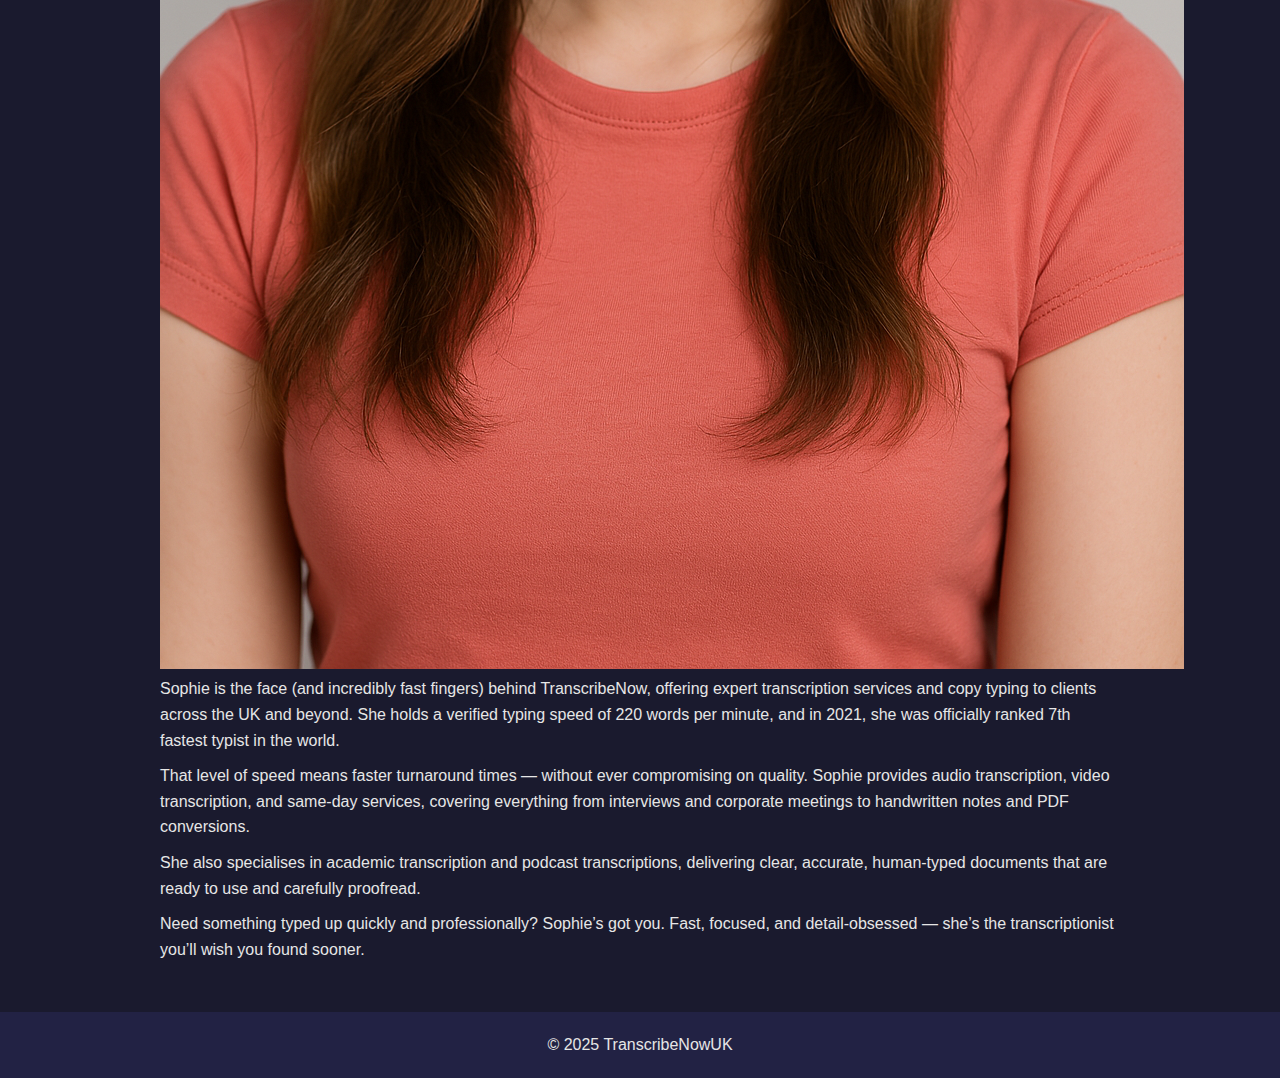
<file: why-us/index.html>
<!--Why Us Page-->
<!DOCTYPE html>
<html lang="en">
<head>
  <meta charset="UTF-8" />
  <meta name="viewport" content="width=device-width, initial-scale=1.0"/>
  <title>Why Choose Us – TranscribeNow</title>
  <link rel="canonical" href="https://transcribenow.co.uk/why-us">
  <link rel="stylesheet" href="../styles.css">
  <link rel="icon" href="/favicon.png" type="image/png">
</head>
<body>

  <header>
    <div class="title-container">
      <h1 class="visually-hidden">Why Clients Worldwide Choose Our Professional Transcription and Typing Services</h2>
      <p class="visually-hidden">We deliver precise, professional transcription and typing services to clients across the globe. Based in the UK, we’re trusted by customers in the USA, Australia, and beyond for our human transcription accuracy, fast turnaround, and personal service tailored to your needs.</p>
      </div>
  </header>

  <!--Navigation Bar-->
  <nav class="main-nav">
    <div class="menu-toggle" onclick="toggleMenu()">☰</div>
    <ul id="nav-links">
      <li><a href="/">Home</a></li>
      <li><a href="/why-us/">Why Us?</a></li>
      <li><a href="/transcript-types/">Transcript Types</a></li>
      <li><a href="/quote/">Instant Quote</a></li>
      <li><a href="/contact/">Contact Us</a></li>
      <li><a href="/terms-of-service/">Terms of Service</a></li>
    </ul>
  </nav>

  <div class="container">
    <section>
      <h2>Why Choose Our UK Transcription Services?</h2>
      <!--Do some rewording here-->
      <ul>
        <li><strong>Accuracy & Attention to Detail:</strong> Every transcript is manually reviewed to ensure clarity and consistency.</li>
        <li><strong>Fast Turnaround:</strong> Projects completed on the same day <strong>guaranteed</strong> up to two hours of audio or 50,000 words.</li>
        <li><strong>Confidentiality:</strong> We ensure secure file handling and offer NDAs where necessary.</li>
        <li><strong>Fair & Flexible Pricing:</strong> Our rates are clear, negotiable, and based on audio minute or word count.</li>
        <li><strong>Manual Transcription by Real Humans:</strong> We don’t use AI—every project is handled by experienced transcriptionists.</li>
      </ul>
    </section>

    <section>
      <h2>Meet Sophie – World-Class Typist & Transcription Specialist</h2>
      <div class="about-container">
        <img src="/images/sophie.png" alt="Sophie, UK-based transcriptionist and copy-typing expert at TranscribeNow – 220 WPM typing specialist" class="about-image">
        <div class="about-text">
          <p>Sophie is the face (and incredibly fast fingers) behind TranscribeNow, offering expert transcription services and copy typing to clients across the UK and beyond. She holds a verified typing speed of 220 words per minute, and in 2021, she was officially ranked 7th fastest typist in the world.</p>
    
          <p>That level of speed means faster turnaround times — without ever compromising on quality. Sophie provides audio transcription, video transcription, and same-day services, covering everything from interviews and corporate meetings to handwritten notes and PDF conversions.</p>
          
          <p>She also specialises in academic transcription and podcast transcriptions, delivering clear, accurate, human-typed documents that are ready to use and carefully proofread.</p>
          
          <p>Need something typed up quickly and professionally? Sophie’s got you. Fast, focused, and detail-obsessed — she’s the transcriptionist you’ll wish you found sooner.</p>
        </div>
      </div>
    </section>
  </div>

  <footer>
    © 2025 TranscribeNowUK
  </footer>
  <script>
    function toggleMenu() {
      document.getElementById('nav-links').classList.toggle('active');
    }
  </script>

</body>
</html>
</file>
<file: styles.css>
/* styles.css — your original styles unchanged */

* {
    margin: 0;
    padding: 0;
    box-sizing: border-box;
}

body {
    font-family: Arial, sans-serif;
    background-color: #1a1a2e;
    color: #e6e6e6;
    line-height: 1.6;
}

header {
    position: relative;
    background-image: url('images/mechkeyb.png');
    background-size: cover;
    background-position: center;
    height: 350px;
    color: white;
    text-align: center;
    padding: 40px 20px;
    display: flex;
    justify-content: center;
    align-items: center;
    overflow: hidden;
}

.title-container {
    position: relative;
    text-align: center;
    z-index: 1;
}

.title-container h1 {
    font-size: 48px;
    margin-bottom: 10px;
    color: #ffffff;
}

.title-container p {
    font-size: 26px;
    color: #ffffff;
}

header::before {
    content: '';
    position: absolute;
    top: 0;
    left: 0;
    right: 0;
    bottom: 0;
    background: rgba(0, 0, 0, 0.5);
    filter: blur(5px);
    z-index: 0;
}

.container {
    max-width: 1000px;
    margin: auto;
    padding: 40px 20px;
    font-size: 16px;
}

.container h2 {
    font-size: 28px;
    color: #d4a5f9;
    margin-bottom: 12px;
}

.container p,
.container li {
    font-size: 16px;
    color: #e6e6e6;
    font-family: Arial, sans-serif;
    margin-bottom: 10px;
}

.container ul {
    list-style: disc;
    margin-left: 20px;
    margin-bottom: 20px;
}

.price-calculator,
.contact-form {
    max-width: 700px;
    margin: 40px auto;
    padding: 20px;
    background-color: #222244;
    border-radius: 10px;
    font-family: Arial, sans-serif;
}

.price-calculator h2,
.contact-form h2 {
    font-size: 24px;
    margin-bottom: 20px;
    color: #d4a5f9;
}

.price-calculator label,
.contact-form label {
    font-size: 16px;
    color: #e6e6e6;
    display: block;
    margin-bottom: 10px;
}

.price-calculator input,
.contact-form input,
.contact-form textarea,
.price-calculator select {
    width: 100%;
    padding: 10px;
    border-radius: 5px;
    border: 1px solid #444;
    margin-bottom: 20px;
    background-color: #333;
    color: #fff;
}

.contact-form button {
    background-color: #d4a5f9;
    color: #fff;
    padding: 10px 20px;
    border: none;
    border-radius: 5px;
    cursor: pointer;
}

.contact-form button:hover {
    background-color: #a82dff;
}

footer {
    text-align: center;
    padding: 20px;
    background-color: #222244;
    color: #e6e6e6;
}

/* New styles for the sticky navigation bar */
html {
    scroll-behavior: smooth;
  }
  
  .main-nav {
    position: sticky;
    top: 0;
    background-color: #222244; /* your existing nav bg */
    z-index: 999;
  }
  
  .main-nav ul {
    display: flex;
    justify-content: center;
    list-style: none;
    margin: 0;
    padding: 10px 0;
  }
  
  .main-nav li {
    margin: 0 15px;
  }
  
  .main-nav a {
    color: #d4a5f9;       /* match your accent */
    text-decoration: none;
    font-weight: bold;
  }
  
  .main-nav a:hover {
    color: #ffffff;
  }

  html {
    /* makes all scroll‑to‑anchor jumps sit 60px below the top of the viewport */
    scroll-padding-top: 58px;
  }
</file>
